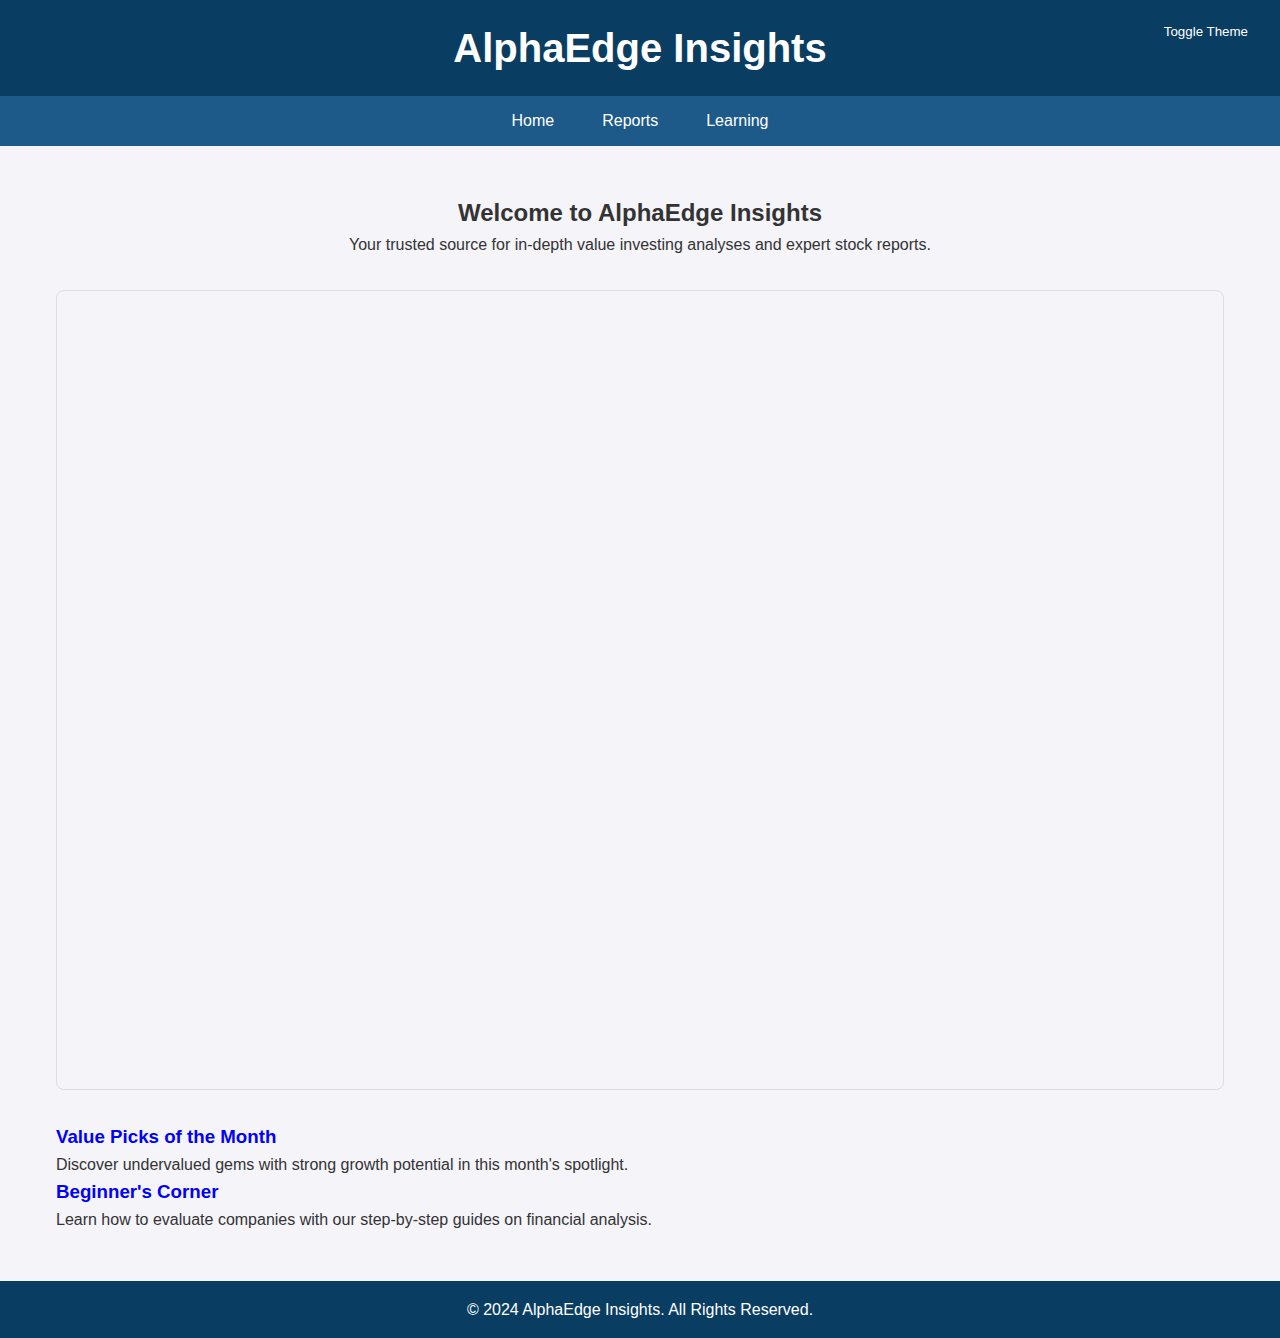
<file: index.html>
<!DOCTYPE html>
<html lang="en">
<head>
    <meta charset="UTF-8">
    <meta name="viewport" content="width=device-width, initial-scale=1.0">
    <title>AlphaEdge Insights</title>
    <style>
        * {
            margin: 0;
            padding: 0;
            box-sizing: border-box;
        }

        body {
            font-family: Arial, sans-serif;
            line-height: 1.6;
            background-color: #f4f4f9;
            color: #333;
            transition: background-color 0.3s, color 0.3s;
        }

        body.dark {
            background-color: #333;
            color: #f4f4f9;
        }

        header {
            background: #0a3d62;
            color: #fff;
            padding: 1rem 0;
            text-align: center;
        }

        body.dark header {
            background: #222;
        }

        header h1 {
            font-size: 2.5rem;
        }

        nav {
            display: flex;
            justify-content: center;
            background: #1e5a89;
        }

        body.dark nav {
            background: #444;
        }

        nav a {
            color: white;
            text-decoration: none;
            padding: 0.75rem 1.5rem;
            display: block;
        }

        nav a:hover {
            background: #0a3d62;
        }

        body.dark nav a:hover {
            background: #555;
        }

        .container {
            max-width: 1200px;
            margin: auto;
            padding: 1rem;
        }

        .intro {
            text-align: center;
            margin: 2rem 0;
        }

        #tradingview_chart {
            width: 100%;
            height: 800px;
            margin: 2rem 0;
            border: 1px solid #ddd;
            border-radius: 8px;
        }

        #themeToggle {
            position: fixed;
            top: 1rem;
            right: 1rem;
            background: #0a3d62;
            color: white;
            border: none;
            padding: 0.5rem 1rem;
            border-radius: 5px;
            cursor: pointer;
            transition: background-color 0.3s;
        }

        body.dark #themeToggle {
            background: #555;
        }

        footer {
            background: #0a3d62;
            color: white;
            text-align: center;
            padding: 1rem 0;
            margin-top: 2rem;
        }

        body.dark footer {
            background: #222;
        }
    </style>
</head>
<body>
    <header>
        <h1>AlphaEdge Insights</h1>
    </header>

    <button id="themeToggle">Toggle Theme</button>

    <nav>
        <a href="index.html">Home</a>
        <a href="reports.html">Reports</a>
        <a href="learning.html">Learning</a>
    </nav>

    <div class="container">
        <section class="intro">
            <h2>Welcome to AlphaEdge Insights</h2>
            <p>Your trusted source for in-depth value investing analyses and expert stock reports.</p>
        </section>

        <section>
            <div class="tradingview-widget-container">
                <div id="tradingview_chart"></div>
            </div>
        </section>

        <section class="grid">
            <div class="card">
                <h3><a href="reports.html" style="color: blue; text-decoration: none;">Value Picks of the Month</a></h3>
                <p>Discover undervalued gems with strong growth potential in this month's spotlight.</p>
            </div>

            <div class="card">
                <h3><a href="learning.html" style="color: blue; text-decoration: none;">Beginner's Corner</a></h3>
                <p>Learn how to evaluate companies with our step-by-step guides on financial analysis.</p>
            </div>
        </section>
    </div>

    <footer>
        <p>&copy; 2024 AlphaEdge Insights. All Rights Reserved.</p>
    </footer>

    <script src="https://s3.tradingview.com/tv.js"></script>
    <script>
        document.addEventListener('DOMContentLoaded', () => {
            if (localStorage.getItem('theme') === 'dark') {
                document.body.classList.add('dark');
            }
        });

        const themeToggle = document.getElementById('themeToggle');
        themeToggle.addEventListener('click', () => {
            document.body.classList.toggle('dark');

            if (document.body.classList.contains('dark')) {
                localStorage.setItem('theme', 'dark');
            } else {
                localStorage.setItem('theme', 'light');
            }
        });

        new TradingView.widget({
            "container_id": "tradingview_chart",
            "autosize": true,
            "symbol": "SPY",
            "interval": "D",
            "timezone": "Etc/UTC",
            "theme": "light",
            "style": "1",
            "locale": "en",
            "toolbar_bg": "#f1f3f6",
            "enable_publishing": false,
            "hide_side_toolbar": false,
            "allow_symbol_change": true,
            "details": true
        });
    </script>
</body>
</html>
</file>
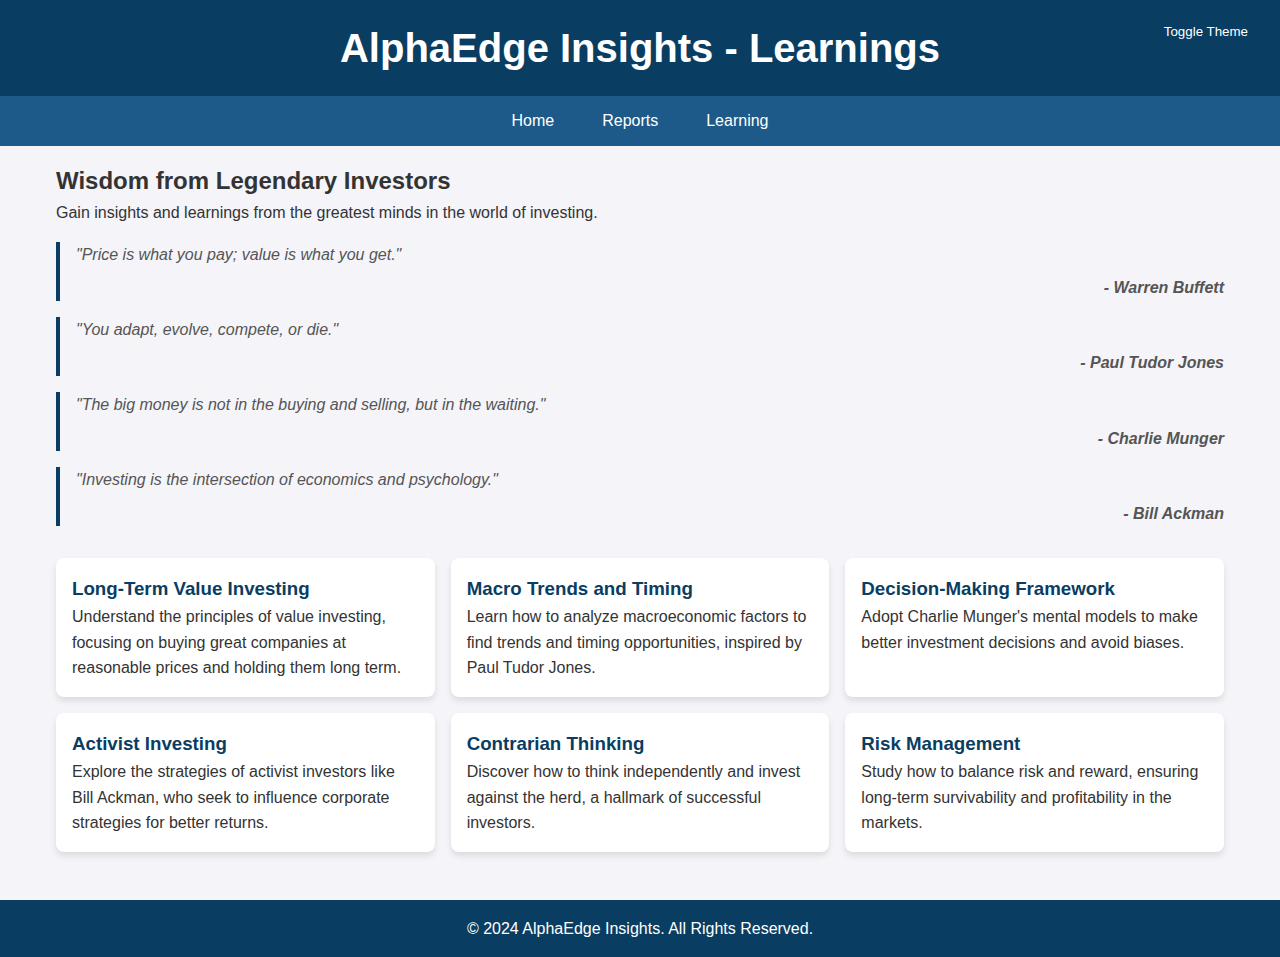
<file: learning.html>
<!DOCTYPE html>
<html lang="en">
<head>
    <meta charset="UTF-8">
    <meta name="viewport" content="width=device-width, initial-scale=1.0">
    <title>AlphaEdge Insights - Learnings</title>
    <link rel="stylesheet" href="styles.css">
    <style>
        body {
            font-family: Arial, sans-serif;
            line-height: 1.6;
            background-color: #f4f4f9;
            color: #333;
            transition: background-color 0.3s, color 0.3s;
        }

        body.dark {
            background-color: #333;
            color: #f4f4f9;
        }

        header {
            background: #0a3d62;
            color: white;
            padding: 1rem 0;
            text-align: center;
        }

        body.dark header {
            background: #222;
        }

        nav {
            display: flex;
            justify-content: center;
            background: #1e5a89;
        }

        body.dark nav {
            background: #444;
        }

        nav a {
            color: white;
            text-decoration: none;
            padding: 0.75rem 1.5rem;
            display: block;
        }

        nav a:hover {
            background: #0a3d62;
        }

        body.dark nav a:hover {
            background: #555;
        }

        .quote {
            font-style: italic;
            border-left: 4px solid #0a3d62;
            padding-left: 1rem;
            margin: 1rem 0;
            color: #555;
        }

        body.dark .quote {
            color: #bbb;
        }

        .quote span {
            display: block;
            margin-top: 0.5rem;
            font-weight: bold;
            text-align: right;
        }

        .grid {
            display: grid;
            grid-template-columns: repeat(auto-fit, minmax(300px, 1fr));
            gap: 1rem;
            margin-top: 2rem;
        }

        .grid div {
            background: #ffffff;
            border-radius: 8px;
            box-shadow: 0 4px 6px rgba(0, 0, 0, 0.1);
            padding: 1rem;
        }

        body.dark .grid div {
            background: #444;
            box-shadow: 0 4px 6px rgba(0, 0, 0, 0.3);
        }

        .grid h3 {
            color: #0a3d62;
        }

        body.dark .grid h3 {
            color: #ddd;
        }

        footer {
            background: #0a3d62;
            color: white;
            text-align: center;
            padding: 1rem 0;
            margin-top: 2rem;
        }

        body.dark footer {
            background: #222;
        }

        #themeToggle {
            position: fixed;
            top: 1rem;
            right: 1rem;
            background: #0a3d62;
            color: white;
            border: none;
            padding: 0.5rem 1rem;
            border-radius: 5px;
            cursor: pointer;
            transition: background-color 0.3s;
        }

        body.dark #themeToggle {
            background: #555;
        }
    </style>
</head>
<body>
    <header>
        <h1>AlphaEdge Insights - Learnings</h1>
    </header>

    <button id="themeToggle">Toggle Theme</button>

    <nav>
        <a href="index.html">Home</a>
        <a href="reports.html">Reports</a>
        <a href="learning.html">Learning</a>
    </nav>

    <div class="container">
        <section class="intro">
            <h2>Wisdom from Legendary Investors</h2>
            <p>Gain insights and learnings from the greatest minds in the world of investing.</p>
        </section>

        <div class="quote">
            "Price is what you pay; value is what you get."
            <span>- Warren Buffett</span>
        </div>

        <div class="quote">
            "You adapt, evolve, compete, or die."
            <span>- Paul Tudor Jones</span>
        </div>

        <div class="quote">
            "The big money is not in the buying and selling, but in the waiting."
            <span>- Charlie Munger</span>
        </div>

        <div class="quote">
            "Investing is the intersection of economics and psychology."
            <span>- Bill Ackman</span>
        </div>

        <section class="grid">
            <div>
                <h3>Long-Term Value Investing</h3>
                <p>Understand the principles of value investing, focusing on buying great companies at reasonable prices and holding them long term.</p>
            </div>

            <div>
                <h3>Macro Trends and Timing</h3>
                <p>Learn how to analyze macroeconomic factors to find trends and timing opportunities, inspired by Paul Tudor Jones.</p>
            </div>

            <div>
                <h3>Decision-Making Framework</h3>
                <p>Adopt Charlie Munger's mental models to make better investment decisions and avoid biases.</p>
            </div>

            <div>
                <h3>Activist Investing</h3>
                <p>Explore the strategies of activist investors like Bill Ackman, who seek to influence corporate strategies for better returns.</p>
            </div>

            <div>
                <h3>Contrarian Thinking</h3>
                <p>Discover how to think independently and invest against the herd, a hallmark of successful investors.</p>
            </div>

            <div>
                <h3>Risk Management</h3>
                <p>Study how to balance risk and reward, ensuring long-term survivability and profitability in the markets.</p>
            </div>
        </section>
    </div>

    <footer>
        <p>&copy; 2024 AlphaEdge Insights. All Rights Reserved.</p>
    </footer>

    <script>
        document.addEventListener('DOMContentLoaded', () => {
            if (localStorage.getItem('theme') === 'dark') {
                document.body.classList.add('dark');
            }
        });

        const themeToggle = document.getElementById('themeToggle');
        themeToggle.addEventListener('click', () => {
            document.body.classList.toggle('dark');

            if (document.body.classList.contains('dark')) {
                localStorage.setItem('theme', 'dark');
            } else {
                localStorage.setItem('theme', 'light');
            }
        });
    </script>
</body>
</html>
</file>
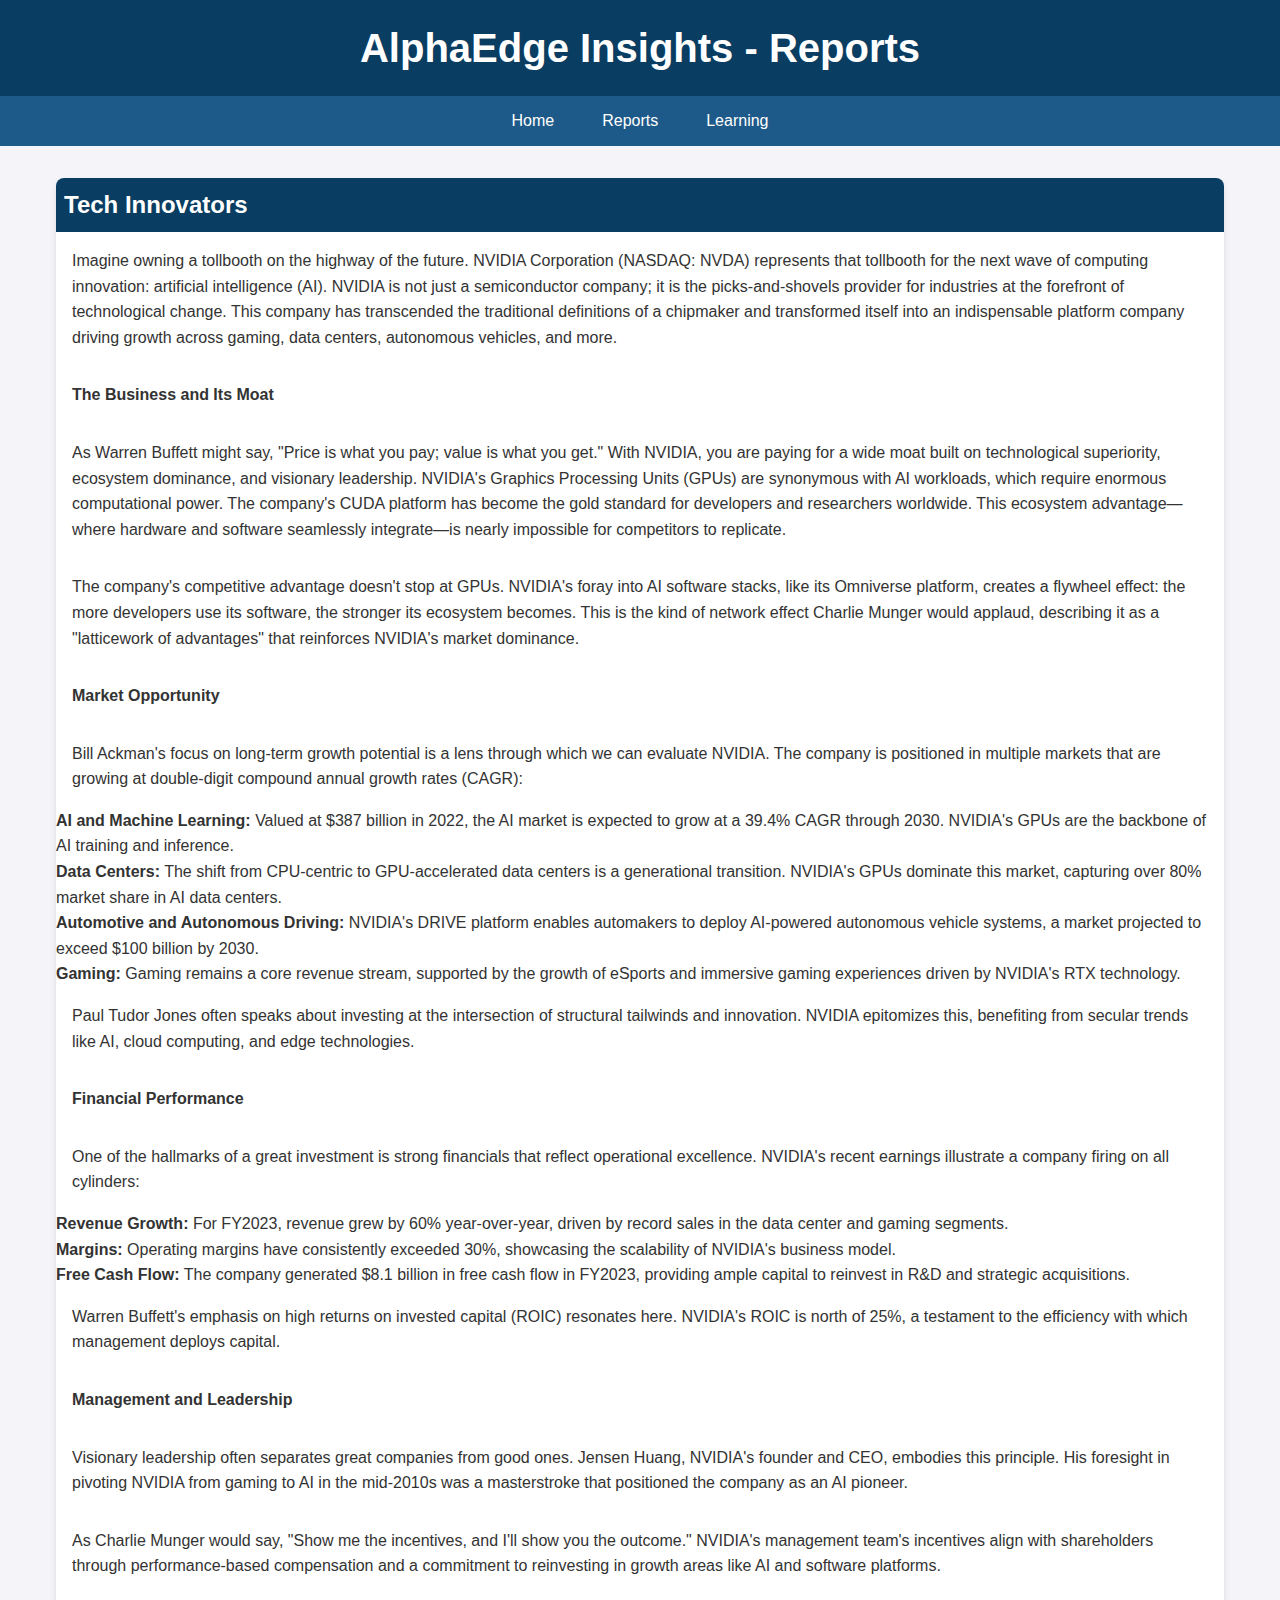
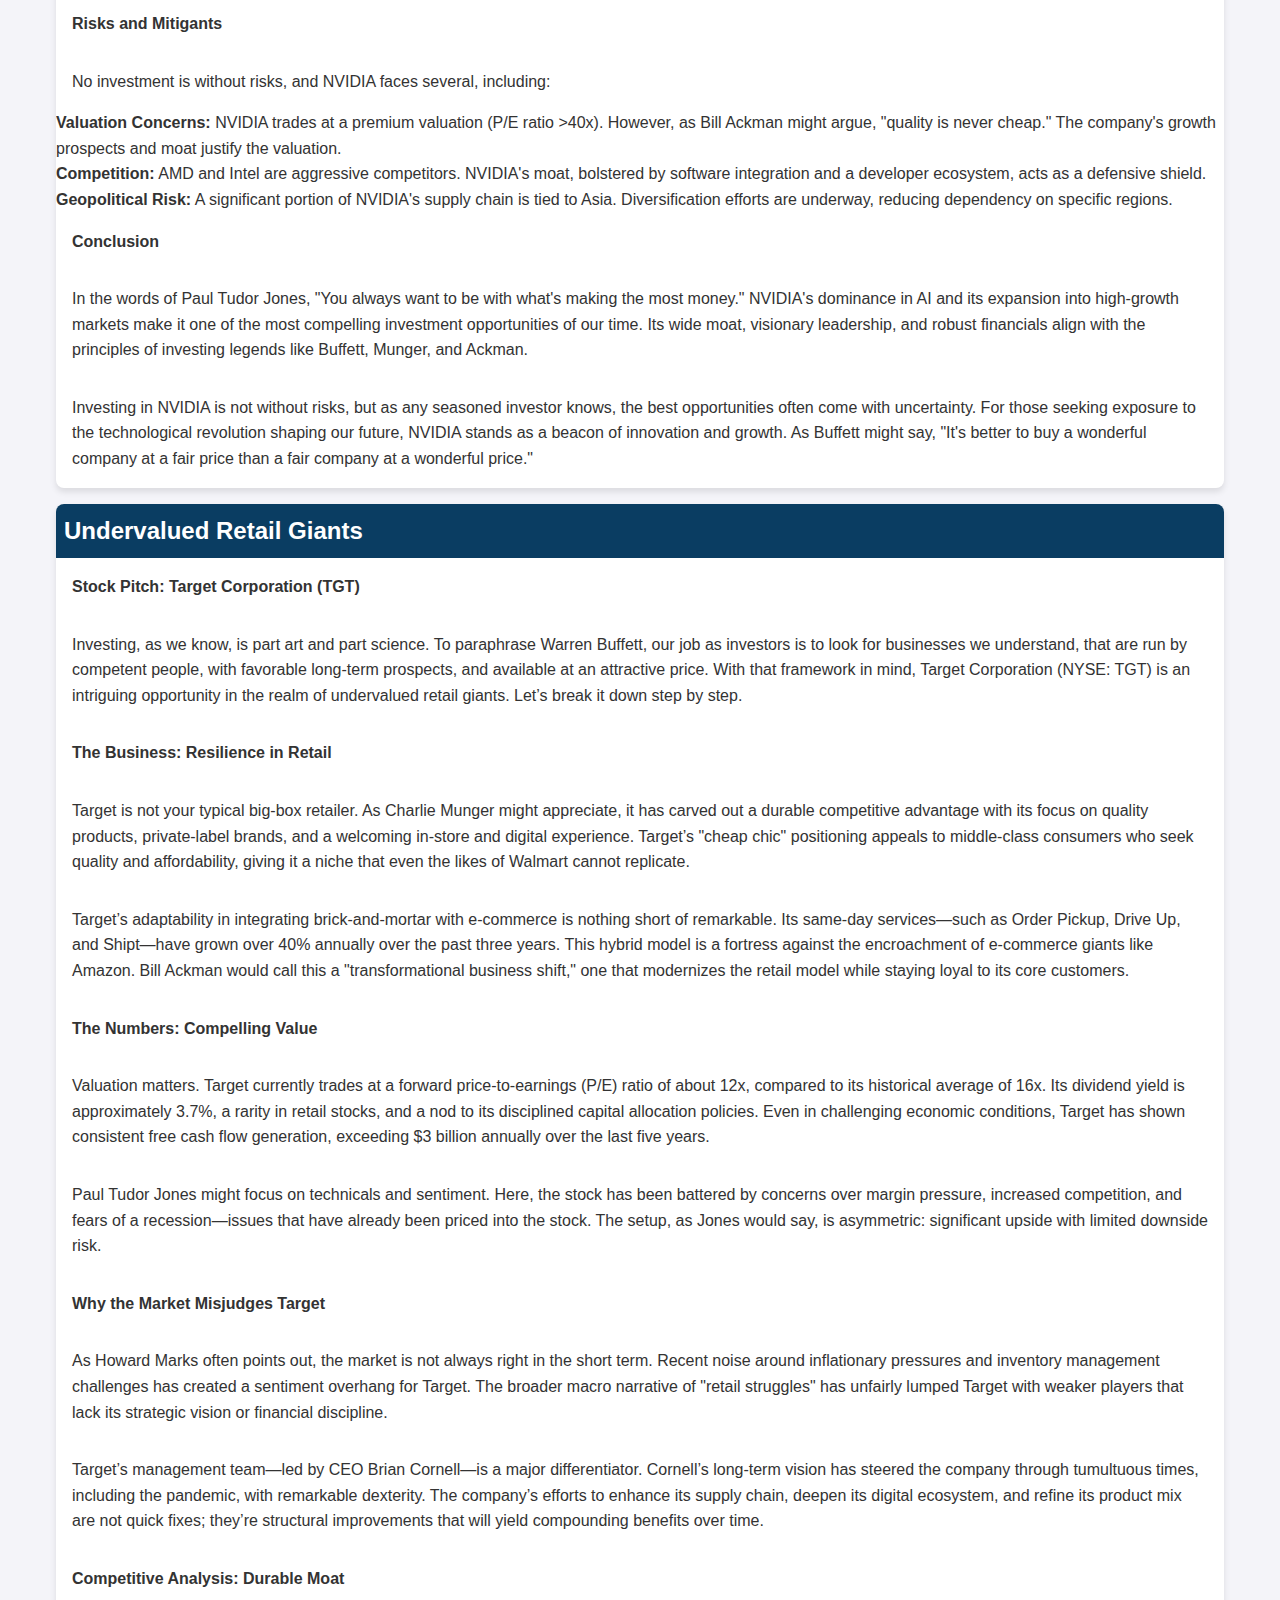
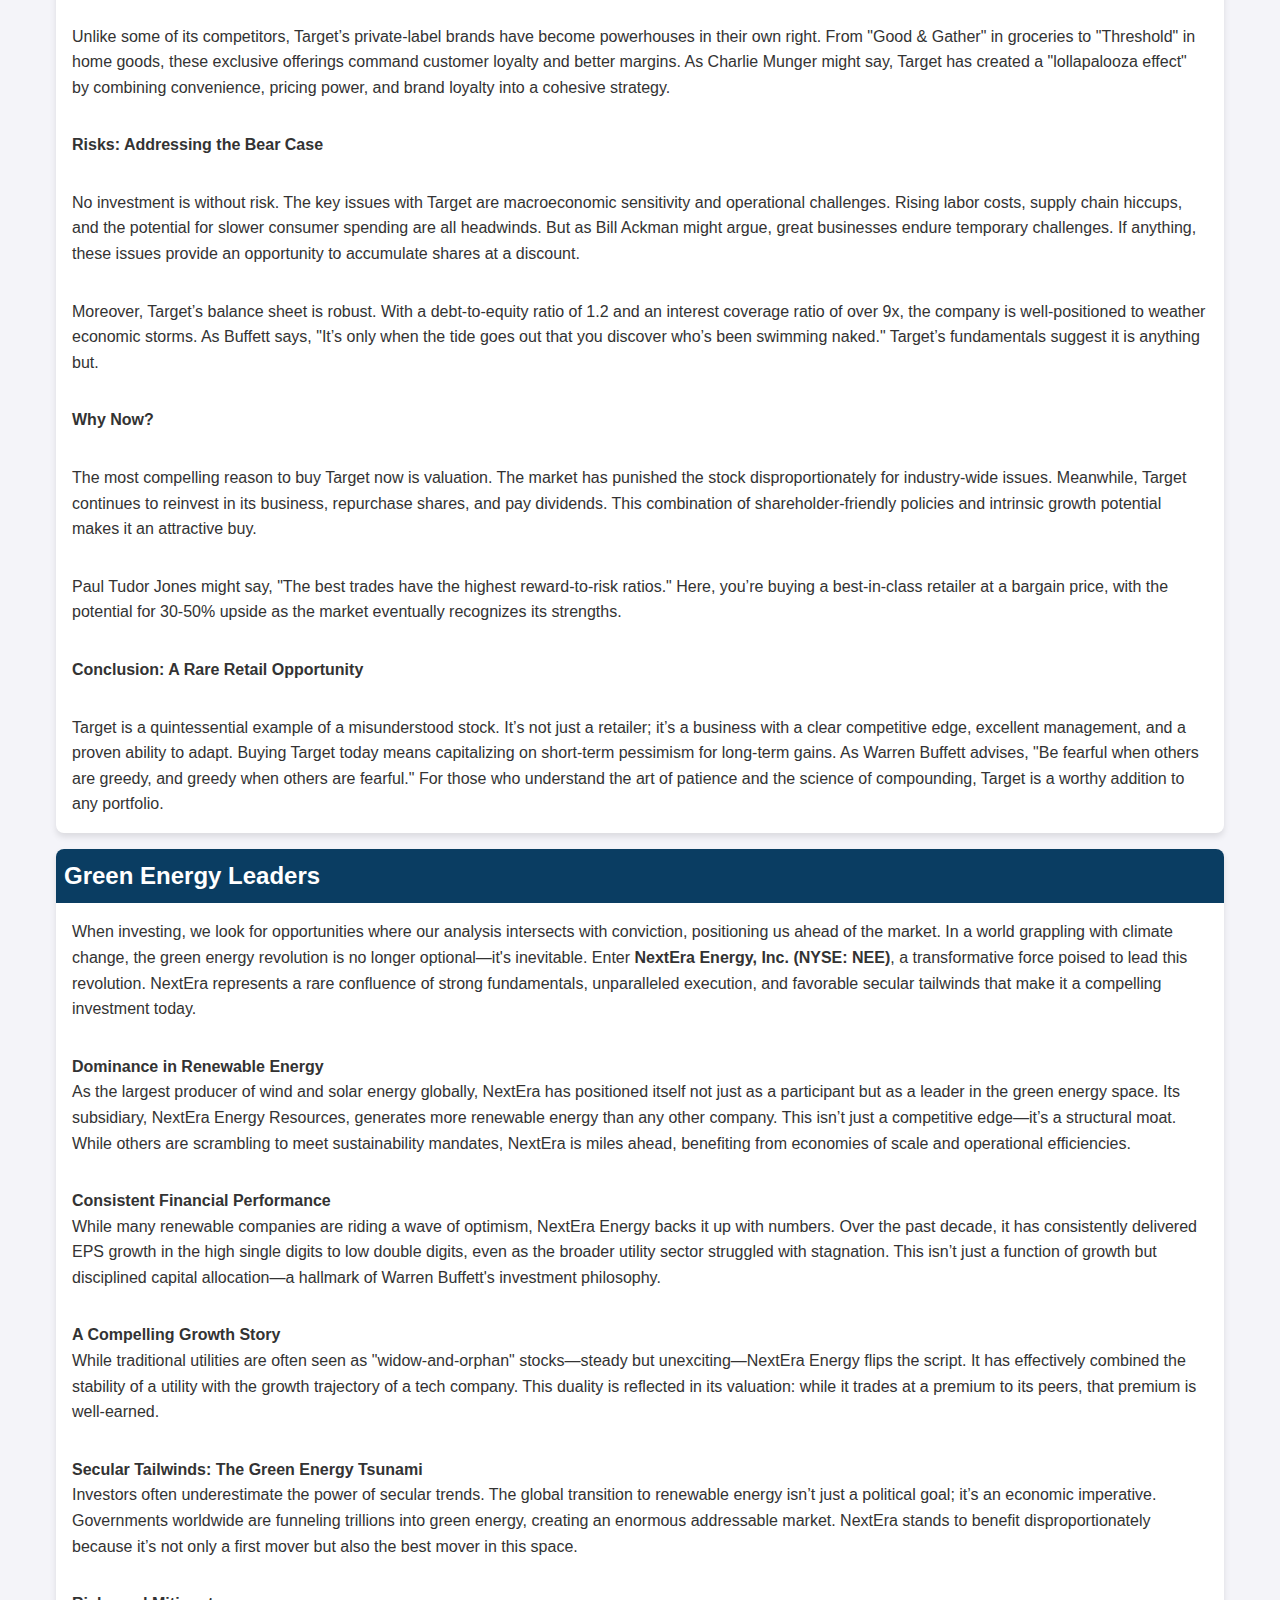
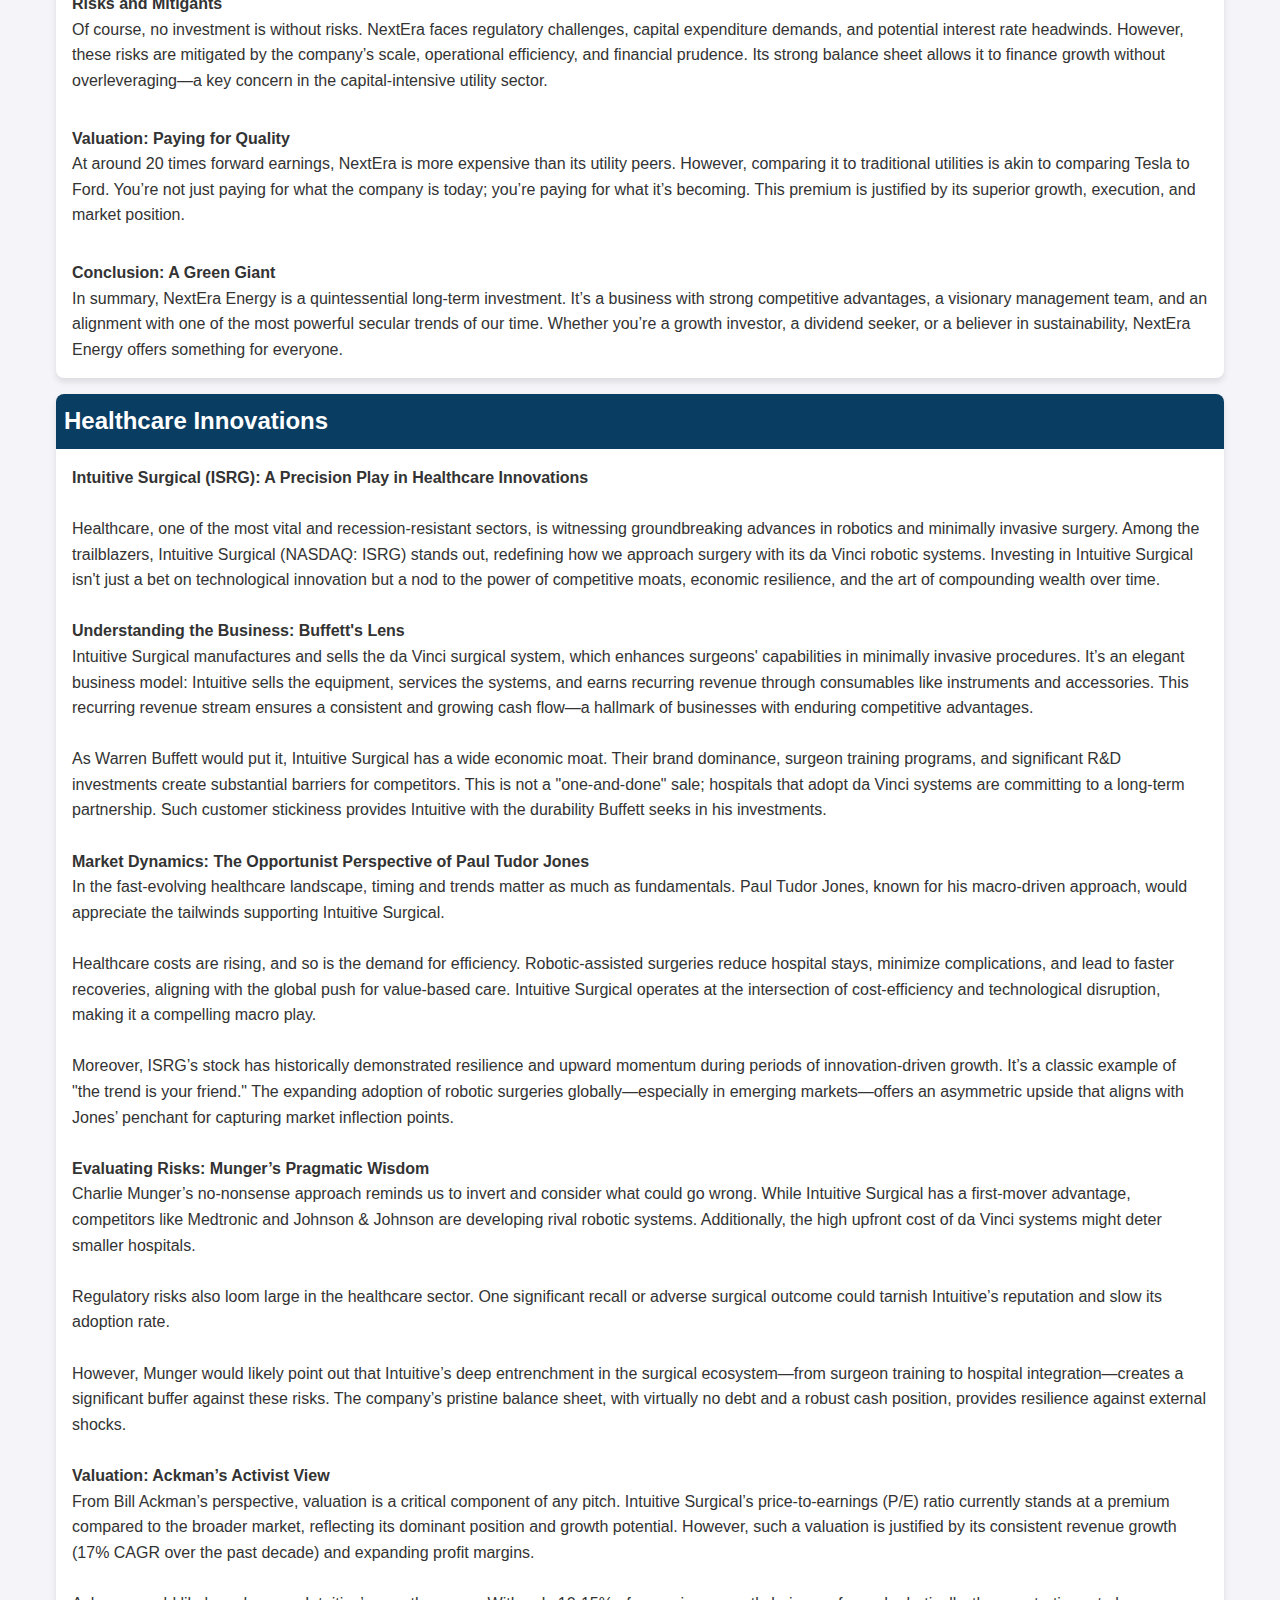
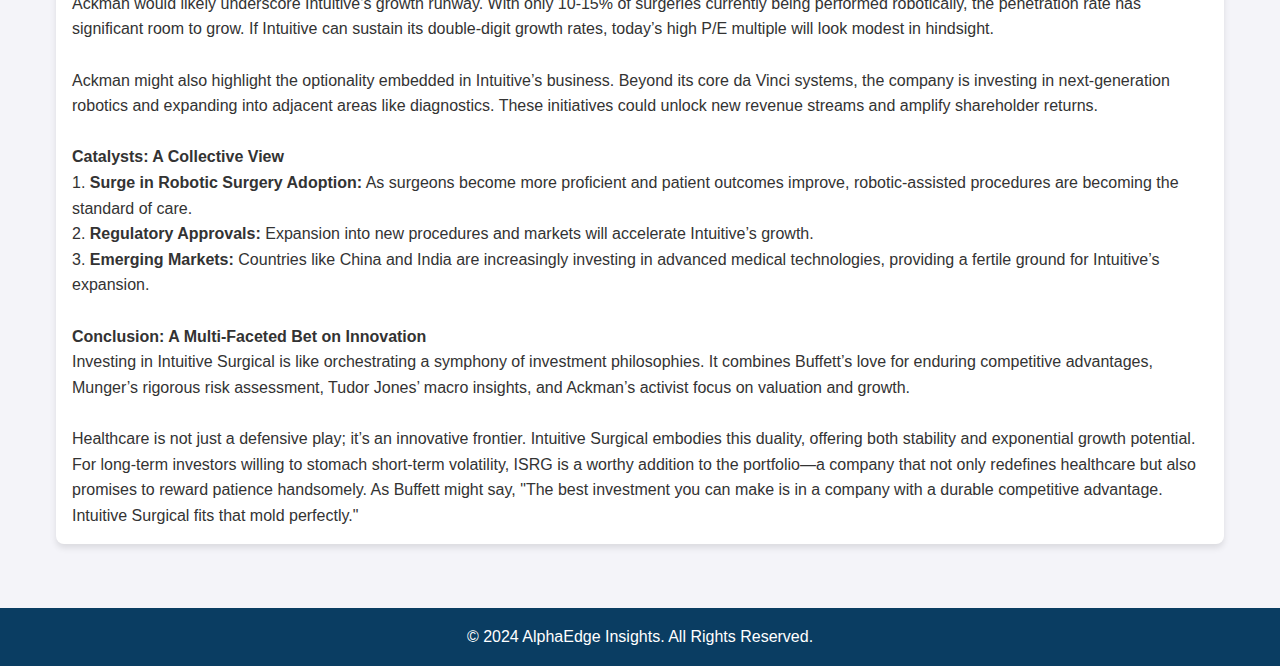
<file: reports.html>
<!DOCTYPE html>
<html lang="en">
<head>
    <meta charset="UTF-8">
    <meta name="viewport" content="width=device-width, initial-scale=1.0">
    <title>AlphaEdge Insights - Reports</title>
    <style>
        * {
            margin: 0;
            padding: 0;
            box-sizing: border-box;
        }

        body {
            font-family: Arial, sans-serif;
            line-height: 1.6;
            background-color: #f4f4f9;
            color: #333;
            transition: background-color 0.3s, color 0.3s;
        }

        body.dark {
            background-color: #333;
            color: #f4f4f9;
        }

        header {
            background: #0a3d62;
            color: #fff;
            padding: 1rem 0;
            text-align: center;
        }

        body.dark header {
            background: #222;
        }

        header h1 {
            font-size: 2.5rem;
        }

        nav {
            display: flex;
            justify-content: center;
            background: #1e5a89;
        }

        body.dark nav {
            background: #444;
        }

        nav a {
            color: white;
            text-decoration: none;
            padding: 0.75rem 1.5rem;
            display: block;
        }

        nav a:hover {
            background: #0a3d62;
        }

        body.dark nav a:hover {
            background: #555;
        }

        .container {
            max-width: 1200px;
            margin: auto;
            padding: 1rem;
        }

        .report {
            background: white;
            border-radius: 8px;
            box-shadow: 0 4px 6px rgba(0, 0, 0, 0.1);
            margin: 1rem 0;
            overflow: hidden;
        }

        body.dark .report {
            background: #444;
            box-shadow: 0 4px 6px rgba(0, 0, 0, 0.3);
        }

        .report h2 {
            background: #0a3d62;
            color: white;
            padding: 0.5rem;
            margin: 0;
        }

        body.dark .report h2 {
            background: #222;
        }

        .report p {
            padding: 1rem;
            margin-bottom: 0;
        }

        footer {
            background: #0a3d62;
            color: white;
            text-align: center;
            padding: 1rem 0;
            margin-top: 2rem;
        }

        body.dark footer {
            background: #222;
        }

        #themeToggle {
            position: fixed;
            top: 1rem;
            right: 1rem;
            background: #0a3d62;
            color: white;
            border: none;
            padding: 0.5rem 1rem;
            border-radius: 5px;
            cursor: pointer;
            transition: background-color 0.3s;
        }

        body.dark #themeToggle {
            background: #555;
        }
    </style>
</head>
<body>
    <header>
        <h1>AlphaEdge Insights - Reports</h1>
    </header>

    <nav>
        <a href="index.html">Home</a>
        <a href="reports.html">Reports</a>
        <a href="learning.html">Learning</a>
    </nav>

    <div class="container">
        <div class="report">
            <h2>Tech Innovators</h2>
            <div class="stock-widget">
                <div class="tradingview-widget-container">
                    <div class="tradingview-widget-container__widget"></div>
                    <script type="text/javascript" src="https://s3.tradingview.com/external-embedding/embed-widget-symbol-info.js" async>
                    {
                        "symbol": "NVDA",
                        "width": "100%",
                        "locale": "en",
                        "colorTheme": "light",
                        "isTransparent": false
                    }
                    </script>
                </div>
            </div>
            <p>
                Imagine owning a tollbooth on the highway of the future. NVIDIA Corporation (NASDAQ: NVDA) represents that tollbooth for the next wave of computing innovation: artificial intelligence (AI). NVIDIA is not just a semiconductor company; it is the picks-and-shovels provider for industries at the forefront of technological change. This company has transcended the traditional definitions of a chipmaker and transformed itself into an indispensable platform company driving growth across gaming, data centers, autonomous vehicles, and more.
            </p>

            <p><strong>The Business and Its Moat</strong></p>
            <p>
                As Warren Buffett might say, "Price is what you pay; value is what you get." With NVIDIA, you are paying for a wide moat built on technological superiority, ecosystem dominance, and visionary leadership. NVIDIA's Graphics Processing Units (GPUs) are synonymous with AI workloads, which require enormous computational power. The company's CUDA platform has become the gold standard for developers and researchers worldwide. This ecosystem advantage—where hardware and software seamlessly integrate—is nearly impossible for competitors to replicate.
            </p>
            <p>
                The company's competitive advantage doesn't stop at GPUs. NVIDIA's foray into AI software stacks, like its Omniverse platform, creates a flywheel effect: the more developers use its software, the stronger its ecosystem becomes. This is the kind of network effect Charlie Munger would applaud, describing it as a "latticework of advantages" that reinforces NVIDIA's market dominance.
            </p>

            <p><strong>Market Opportunity</strong></p>
            <p>
                Bill Ackman's focus on long-term growth potential is a lens through which we can evaluate NVIDIA. The company is positioned in multiple markets that are growing at double-digit compound annual growth rates (CAGR):
            </p>
            <ul>
                <li><strong>AI and Machine Learning:</strong> Valued at $387 billion in 2022, the AI market is expected to grow at a 39.4% CAGR through 2030. NVIDIA's GPUs are the backbone of AI training and inference.</li>
                <li><strong>Data Centers:</strong> The shift from CPU-centric to GPU-accelerated data centers is a generational transition. NVIDIA's GPUs dominate this market, capturing over 80% market share in AI data centers.</li>
                <li><strong>Automotive and Autonomous Driving:</strong> NVIDIA's DRIVE platform enables automakers to deploy AI-powered autonomous vehicle systems, a market projected to exceed $100 billion by 2030.</li>
                <li><strong>Gaming:</strong> Gaming remains a core revenue stream, supported by the growth of eSports and immersive gaming experiences driven by NVIDIA's RTX technology.</li>
            </ul>

            <p>
                Paul Tudor Jones often speaks about investing at the intersection of structural tailwinds and innovation. NVIDIA epitomizes this, benefiting from secular trends like AI, cloud computing, and edge technologies.
            </p>

            <p><strong>Financial Performance</strong></p>
            <p>
                One of the hallmarks of a great investment is strong financials that reflect operational excellence. NVIDIA's recent earnings illustrate a company firing on all cylinders:
            </p>
            <ul>
                <li><strong>Revenue Growth:</strong> For FY2023, revenue grew by 60% year-over-year, driven by record sales in the data center and gaming segments.</li>
                <li><strong>Margins:</strong> Operating margins have consistently exceeded 30%, showcasing the scalability of NVIDIA's business model.</li>
                <li><strong>Free Cash Flow:</strong> The company generated $8.1 billion in free cash flow in FY2023, providing ample capital to reinvest in R&D and strategic acquisitions.</li>
            </ul>

            <p>
                Warren Buffett's emphasis on high returns on invested capital (ROIC) resonates here. NVIDIA's ROIC is north of 25%, a testament to the efficiency with which management deploys capital.
            </p>

            <p><strong>Management and Leadership</strong></p>
            <p>
                Visionary leadership often separates great companies from good ones. Jensen Huang, NVIDIA's founder and CEO, embodies this principle. His foresight in pivoting NVIDIA from gaming to AI in the mid-2010s was a masterstroke that positioned the company as an AI pioneer.
            </p>
            <p>
                As Charlie Munger would say, "Show me the incentives, and I'll show you the outcome." NVIDIA's management team's incentives align with shareholders through performance-based compensation and a commitment to reinvesting in growth areas like AI and software platforms.
            </p>

            <p><strong>Risks and Mitigants</strong></p>
            <p>
                No investment is without risks, and NVIDIA faces several, including:
            </p>
            <ul>
                <li><strong>Valuation Concerns:</strong> NVIDIA trades at a premium valuation (P/E ratio >40x). However, as Bill Ackman might argue, "quality is never cheap." The company's growth prospects and moat justify the valuation.</li>
                <li><strong>Competition:</strong> AMD and Intel are aggressive competitors. NVIDIA's moat, bolstered by software integration and a developer ecosystem, acts as a defensive shield.</li>
                <li><strong>Geopolitical Risk:</strong> A significant portion of NVIDIA's supply chain is tied to Asia. Diversification efforts are underway, reducing dependency on specific regions.</li>
            </ul>

            <p><strong>Conclusion</strong></p>
            <p>
                In the words of Paul Tudor Jones, "You always want to be with what's making the most money." NVIDIA's dominance in AI and its expansion into high-growth markets make it one of the most compelling investment opportunities of our time. Its wide moat, visionary leadership, and robust financials align with the principles of investing legends like Buffett, Munger, and Ackman.
            </p>
            <p>
                Investing in NVIDIA is not without risks, but as any seasoned investor knows, the best opportunities often come with uncertainty. For those seeking exposure to the technological revolution shaping our future, NVIDIA stands as a beacon of innovation and growth. As Buffett might say, "It's better to buy a wonderful company at a fair price than a fair company at a wonderful price."
            </p>
        </div>

    <div class="report">
        <h2>Undervalued Retail Giants</h2>
        <div class="content">
            <p><strong>Stock Pitch: Target Corporation (TGT)</strong></p>
            <div class="stock-widget">
                <div class="tradingview-widget-container">
                    <div class="tradingview-widget-container__widget"></div>
                    <script type="text/javascript" src="https://s3.tradingview.com/external-embedding/embed-widget-symbol-info.js" async>
                    {
                        "symbol": "TGT",
                        "width": "100%",
                        "locale": "en",
                        "colorTheme": "light",
                        "isTransparent": false
                    }
                    </script>
                </div>
            </div>
            <p>Investing, as we know, is part art and part science. To paraphrase Warren Buffett, our job as investors is to look for businesses we understand, that are run by competent people, with favorable long-term prospects, and available at an attractive price. With that framework in mind, Target Corporation (NYSE: TGT) is an intriguing opportunity in the realm of undervalued retail giants. Let’s break it down step by step.</p>

            <p><strong>The Business: Resilience in Retail</strong></p>
            <p>Target is not your typical big-box retailer. As Charlie Munger might appreciate, it has carved out a durable competitive advantage with its focus on quality products, private-label brands, and a welcoming in-store and digital experience. Target’s "cheap chic" positioning appeals to middle-class consumers who seek quality and affordability, giving it a niche that even the likes of Walmart cannot replicate.</p>

            <p>Target’s adaptability in integrating brick-and-mortar with e-commerce is nothing short of remarkable. Its same-day services—such as Order Pickup, Drive Up, and Shipt—have grown over 40% annually over the past three years. This hybrid model is a fortress against the encroachment of e-commerce giants like Amazon. Bill Ackman would call this a "transformational business shift," one that modernizes the retail model while staying loyal to its core customers.</p>

            <p><strong>The Numbers: Compelling Value</strong></p>
            <p>Valuation matters. Target currently trades at a forward price-to-earnings (P/E) ratio of about 12x, compared to its historical average of 16x. Its dividend yield is approximately 3.7%, a rarity in retail stocks, and a nod to its disciplined capital allocation policies. Even in challenging economic conditions, Target has shown consistent free cash flow generation, exceeding $3 billion annually over the last five years.</p>

            <p>Paul Tudor Jones might focus on technicals and sentiment. Here, the stock has been battered by concerns over margin pressure, increased competition, and fears of a recession—issues that have already been priced into the stock. The setup, as Jones would say, is asymmetric: significant upside with limited downside risk.</p>

            <p><strong>Why the Market Misjudges Target</strong></p>
            <p>As Howard Marks often points out, the market is not always right in the short term. Recent noise around inflationary pressures and inventory management challenges has created a sentiment overhang for Target. The broader macro narrative of "retail struggles" has unfairly lumped Target with weaker players that lack its strategic vision or financial discipline.</p>

            <p>Target’s management team—led by CEO Brian Cornell—is a major differentiator. Cornell’s long-term vision has steered the company through tumultuous times, including the pandemic, with remarkable dexterity. The company’s efforts to enhance its supply chain, deepen its digital ecosystem, and refine its product mix are not quick fixes; they’re structural improvements that will yield compounding benefits over time.</p>

            <p><strong>Competitive Analysis: Durable Moat</strong></p>
            <p>Unlike some of its competitors, Target’s private-label brands have become powerhouses in their own right. From "Good & Gather" in groceries to "Threshold" in home goods, these exclusive offerings command customer loyalty and better margins. As Charlie Munger might say, Target has created a "lollapalooza effect" by combining convenience, pricing power, and brand loyalty into a cohesive strategy.</p>

            <p><strong>Risks: Addressing the Bear Case</strong></p>
            <p>No investment is without risk. The key issues with Target are macroeconomic sensitivity and operational challenges. Rising labor costs, supply chain hiccups, and the potential for slower consumer spending are all headwinds. But as Bill Ackman might argue, great businesses endure temporary challenges. If anything, these issues provide an opportunity to accumulate shares at a discount.</p>

            <p>Moreover, Target’s balance sheet is robust. With a debt-to-equity ratio of 1.2 and an interest coverage ratio of over 9x, the company is well-positioned to weather economic storms. As Buffett says, "It’s only when the tide goes out that you discover who’s been swimming naked." Target’s fundamentals suggest it is anything but.</p>

            <p><strong>Why Now?</strong></p>
            <p>The most compelling reason to buy Target now is valuation. The market has punished the stock disproportionately for industry-wide issues. Meanwhile, Target continues to reinvest in its business, repurchase shares, and pay dividends. This combination of shareholder-friendly policies and intrinsic growth potential makes it an attractive buy.</p>

            <p>Paul Tudor Jones might say, "The best trades have the highest reward-to-risk ratios." Here, you’re buying a best-in-class retailer at a bargain price, with the potential for 30-50% upside as the market eventually recognizes its strengths.</p>

            <p><strong>Conclusion: A Rare Retail Opportunity</strong></p>
            <p>Target is a quintessential example of a misunderstood stock. It’s not just a retailer; it’s a business with a clear competitive edge, excellent management, and a proven ability to adapt. Buying Target today means capitalizing on short-term pessimism for long-term gains. As Warren Buffett advises, "Be fearful when others are greedy, and greedy when others are fearful." For those who understand the art of patience and the science of compounding, Target is a worthy addition to any portfolio.</p>
        </div>
    </div>

    <div class="report">
        <h2>Green Energy Leaders</h2>
        <div class="stock-widget">
            <div class="tradingview-widget-container">
                <div class="tradingview-widget-container__widget"></div>
                <script type="text/javascript" src="https://s3.tradingview.com/external-embedding/embed-widget-symbol-info.js" async>
                {
                    "symbol": "NEE",
                    "width": "100%",
                    "locale": "en",
                    "colorTheme": "light",
                    "isTransparent": false
                }
                </script>
            </div>
        </div>
        <p>
            When investing, we look for opportunities where our analysis intersects with conviction, positioning us ahead of the market. In a world grappling with climate change, the green energy revolution is no longer optional—it's inevitable. Enter <strong>NextEra Energy, Inc. (NYSE: NEE)</strong>, a transformative force poised to lead this revolution. NextEra represents a rare confluence of strong fundamentals, unparalleled execution, and favorable secular tailwinds that make it a compelling investment today.
        </p>
        <p>
            <strong>Dominance in Renewable Energy</strong><br>
            As the largest producer of wind and solar energy globally, NextEra has positioned itself not just as a participant but as a leader in the green energy space. Its subsidiary, NextEra Energy Resources, generates more renewable energy than any other company. This isn’t just a competitive edge—it’s a structural moat. While others are scrambling to meet sustainability mandates, NextEra is miles ahead, benefiting from economies of scale and operational efficiencies.
        </p>
        <p>
            <strong>Consistent Financial Performance</strong><br>
            While many renewable companies are riding a wave of optimism, NextEra Energy backs it up with numbers. Over the past decade, it has consistently delivered EPS growth in the high single digits to low double digits, even as the broader utility sector struggled with stagnation. This isn’t just a function of growth but disciplined capital allocation—a hallmark of Warren Buffett's investment philosophy.
        </p>
        <p>
            <strong>A Compelling Growth Story</strong><br>
            While traditional utilities are often seen as "widow-and-orphan" stocks—steady but unexciting—NextEra Energy flips the script. It has effectively combined the stability of a utility with the growth trajectory of a tech company. This duality is reflected in its valuation: while it trades at a premium to its peers, that premium is well-earned.
        </p>
        <p>
            <strong>Secular Tailwinds: The Green Energy Tsunami</strong><br>
            Investors often underestimate the power of secular trends. The global transition to renewable energy isn’t just a political goal; it’s an economic imperative. Governments worldwide are funneling trillions into green energy, creating an enormous addressable market. NextEra stands to benefit disproportionately because it’s not only a first mover but also the best mover in this space.
        </p>
        <p>
            <strong>Risks and Mitigants</strong><br>
            Of course, no investment is without risks. NextEra faces regulatory challenges, capital expenditure demands, and potential interest rate headwinds. However, these risks are mitigated by the company’s scale, operational efficiency, and financial prudence. Its strong balance sheet allows it to finance growth without overleveraging—a key concern in the capital-intensive utility sector.
        </p>
        <p>
            <strong>Valuation: Paying for Quality</strong><br>
            At around 20 times forward earnings, NextEra is more expensive than its utility peers. However, comparing it to traditional utilities is akin to comparing Tesla to Ford. You’re not just paying for what the company is today; you’re paying for what it’s becoming. This premium is justified by its superior growth, execution, and market position.
        </p>
        <p>
            <strong>Conclusion: A Green Giant</strong><br>
            In summary, NextEra Energy is a quintessential long-term investment. It’s a business with strong competitive advantages, a visionary management team, and an alignment with one of the most powerful secular trends of our time. Whether you’re a growth investor, a dividend seeker, or a believer in sustainability, NextEra Energy offers something for everyone.
        </p>
    </div>

    <div class="report">
        <h2>Healthcare Innovations</h2>
        <div class="stock-widget">
            <div class="tradingview-widget-container">
                <div class="tradingview-widget-container__widget"></div>
                <script type="text/javascript" src="https://s3.tradingview.com/external-embedding/embed-widget-symbol-info.js" async>
                {
                    "symbol": "ISRG",
                    "width": "100%",
                    "locale": "en",
                    "colorTheme": "light",
                    "isTransparent": false
                }
                </script>
            </div>
        </div>
        <p>
            <strong>Intuitive Surgical (ISRG): A Precision Play in Healthcare Innovations</strong><br><br>
            Healthcare, one of the most vital and recession-resistant sectors, is witnessing groundbreaking advances in robotics and minimally invasive surgery. Among the trailblazers, Intuitive Surgical (NASDAQ: ISRG) stands out, redefining how we approach surgery with its da Vinci robotic systems. Investing in Intuitive Surgical isn't just a bet on technological innovation but a nod to the power of competitive moats, economic resilience, and the art of compounding wealth over time.<br><br>

            <strong>Understanding the Business: Buffett's Lens</strong><br>
            Intuitive Surgical manufactures and sells the da Vinci surgical system, which enhances surgeons' capabilities in minimally invasive procedures. It’s an elegant business model: Intuitive sells the equipment, services the systems, and earns recurring revenue through consumables like instruments and accessories. This recurring revenue stream ensures a consistent and growing cash flow—a hallmark of businesses with enduring competitive advantages.<br><br>

            As Warren Buffett would put it, Intuitive Surgical has a wide economic moat. Their brand dominance, surgeon training programs, and significant R&D investments create substantial barriers for competitors. This is not a "one-and-done" sale; hospitals that adopt da Vinci systems are committing to a long-term partnership. Such customer stickiness provides Intuitive with the durability Buffett seeks in his investments.<br><br>

            <strong>Market Dynamics: The Opportunist Perspective of Paul Tudor Jones</strong><br>
            In the fast-evolving healthcare landscape, timing and trends matter as much as fundamentals. Paul Tudor Jones, known for his macro-driven approach, would appreciate the tailwinds supporting Intuitive Surgical.<br><br>

            Healthcare costs are rising, and so is the demand for efficiency. Robotic-assisted surgeries reduce hospital stays, minimize complications, and lead to faster recoveries, aligning with the global push for value-based care. Intuitive Surgical operates at the intersection of cost-efficiency and technological disruption, making it a compelling macro play.<br><br>

            Moreover, ISRG’s stock has historically demonstrated resilience and upward momentum during periods of innovation-driven growth. It’s a classic example of "the trend is your friend." The expanding adoption of robotic surgeries globally—especially in emerging markets—offers an asymmetric upside that aligns with Jones’ penchant for capturing market inflection points.<br><br>

            <strong>Evaluating Risks: Munger’s Pragmatic Wisdom</strong><br>
            Charlie Munger’s no-nonsense approach reminds us to invert and consider what could go wrong. While Intuitive Surgical has a first-mover advantage, competitors like Medtronic and Johnson & Johnson are developing rival robotic systems. Additionally, the high upfront cost of da Vinci systems might deter smaller hospitals.<br><br>

            Regulatory risks also loom large in the healthcare sector. One significant recall or adverse surgical outcome could tarnish Intuitive’s reputation and slow its adoption rate.<br><br>

            However, Munger would likely point out that Intuitive’s deep entrenchment in the surgical ecosystem—from surgeon training to hospital integration—creates a significant buffer against these risks. The company’s pristine balance sheet, with virtually no debt and a robust cash position, provides resilience against external shocks.<br><br>

            <strong>Valuation: Ackman’s Activist View</strong><br>
            From Bill Ackman’s perspective, valuation is a critical component of any pitch. Intuitive Surgical’s price-to-earnings (P/E) ratio currently stands at a premium compared to the broader market, reflecting its dominant position and growth potential. However, such a valuation is justified by its consistent revenue growth (17% CAGR over the past decade) and expanding profit margins.<br><br>

            Ackman would likely underscore Intuitive’s growth runway. With only 10-15% of surgeries currently being performed robotically, the penetration rate has significant room to grow. If Intuitive can sustain its double-digit growth rates, today’s high P/E multiple will look modest in hindsight.<br><br>

            Ackman might also highlight the optionality embedded in Intuitive’s business. Beyond its core da Vinci systems, the company is investing in next-generation robotics and expanding into adjacent areas like diagnostics. These initiatives could unlock new revenue streams and amplify shareholder returns.<br><br>

            <strong>Catalysts: A Collective View</strong><br>
            1. <strong>Surge in Robotic Surgery Adoption:</strong> As surgeons become more proficient and patient outcomes improve, robotic-assisted procedures are becoming the standard of care.<br>
            2. <strong>Regulatory Approvals:</strong> Expansion into new procedures and markets will accelerate Intuitive’s growth.<br>
            3. <strong>Emerging Markets:</strong> Countries like China and India are increasingly investing in advanced medical technologies, providing a fertile ground for Intuitive’s expansion.<br><br>

            <strong>Conclusion: A Multi-Faceted Bet on Innovation</strong><br>
            Investing in Intuitive Surgical is like orchestrating a symphony of investment philosophies. It combines Buffett’s love for enduring competitive advantages, Munger’s rigorous risk assessment, Tudor Jones’ macro insights, and Ackman’s activist focus on valuation and growth.<br><br>

            Healthcare is not just a defensive play; it’s an innovative frontier. Intuitive Surgical embodies this duality, offering both stability and exponential growth potential. For long-term investors willing to stomach short-term volatility, ISRG is a worthy addition to the portfolio—a company that not only redefines healthcare but also promises to reward patience handsomely. As Buffett might say, "The best investment you can make is in a company with a durable competitive advantage. Intuitive Surgical fits that mold perfectly."
        </p>
    </div>
    </div>

    <footer>
        <p>&copy; 2024 AlphaEdge Insights. All Rights Reserved.</p>
    </footer>

        <script>
        document.addEventListener('DOMContentLoaded', () => {
            if (localStorage.getItem('theme') === 'dark') {
                document.body.classList.add('dark');
            }
        });

        const themeToggle = document.getElementById('themeToggle');
        themeToggle.addEventListener('click', () => {
            document.body.classList.toggle('dark');

            if (document.body.classList.contains('dark')) {
                localStorage.setItem('theme', 'dark');
            } else {
                localStorage.setItem('theme', 'light');
            }
        });
    </script>
</body>
</html>
</file>
<file: styles.css>
/* General Styles */
* {
    margin: 0;
    padding: 0;
    box-sizing: border-box;
}

body {
    font-family: Arial, sans-serif;
    line-height: 1.6;
    background-color: #f4f4f9;
    color: #333;
}

/* Header Styles */
header {
    background: #0a3d62;
    color: #fff;
    padding: 1rem 0;
    text-align: center;
}

header h1 {
    font-size: 2.5rem;
}

/* Navigation Styles */
nav {
    display: flex;
    justify-content: center;
    background: #1e5a89;
}

nav a {
    color: white;
    text-decoration: none;
    padding: 0.75rem 1.5rem;
    display: block;
}

nav a:hover {
    background: #0a3d62;
}

/* Container Styles */
.container {
    max-width: 1200px;
    margin: auto;
    padding: 1rem;
}

/* Report Styles */
.report {
    background: white;
    border-radius: 8px;
    box-shadow: 0 4px 6px rgba(0, 0, 0, 0.1);
    margin: 1rem 0;
    overflow: hidden;
}

.report h2 {
    background: #0a3d62;
    color: white;
    padding: 0.5rem;
    margin: 0;
}

.report p {
    padding: 1rem;
}

/* Footer Styles */
footer {
    background: #0a3d62;
    color: white;
    text-align: center;
    padding: 1rem 0;
    margin-top: 2rem;
}
</file>
